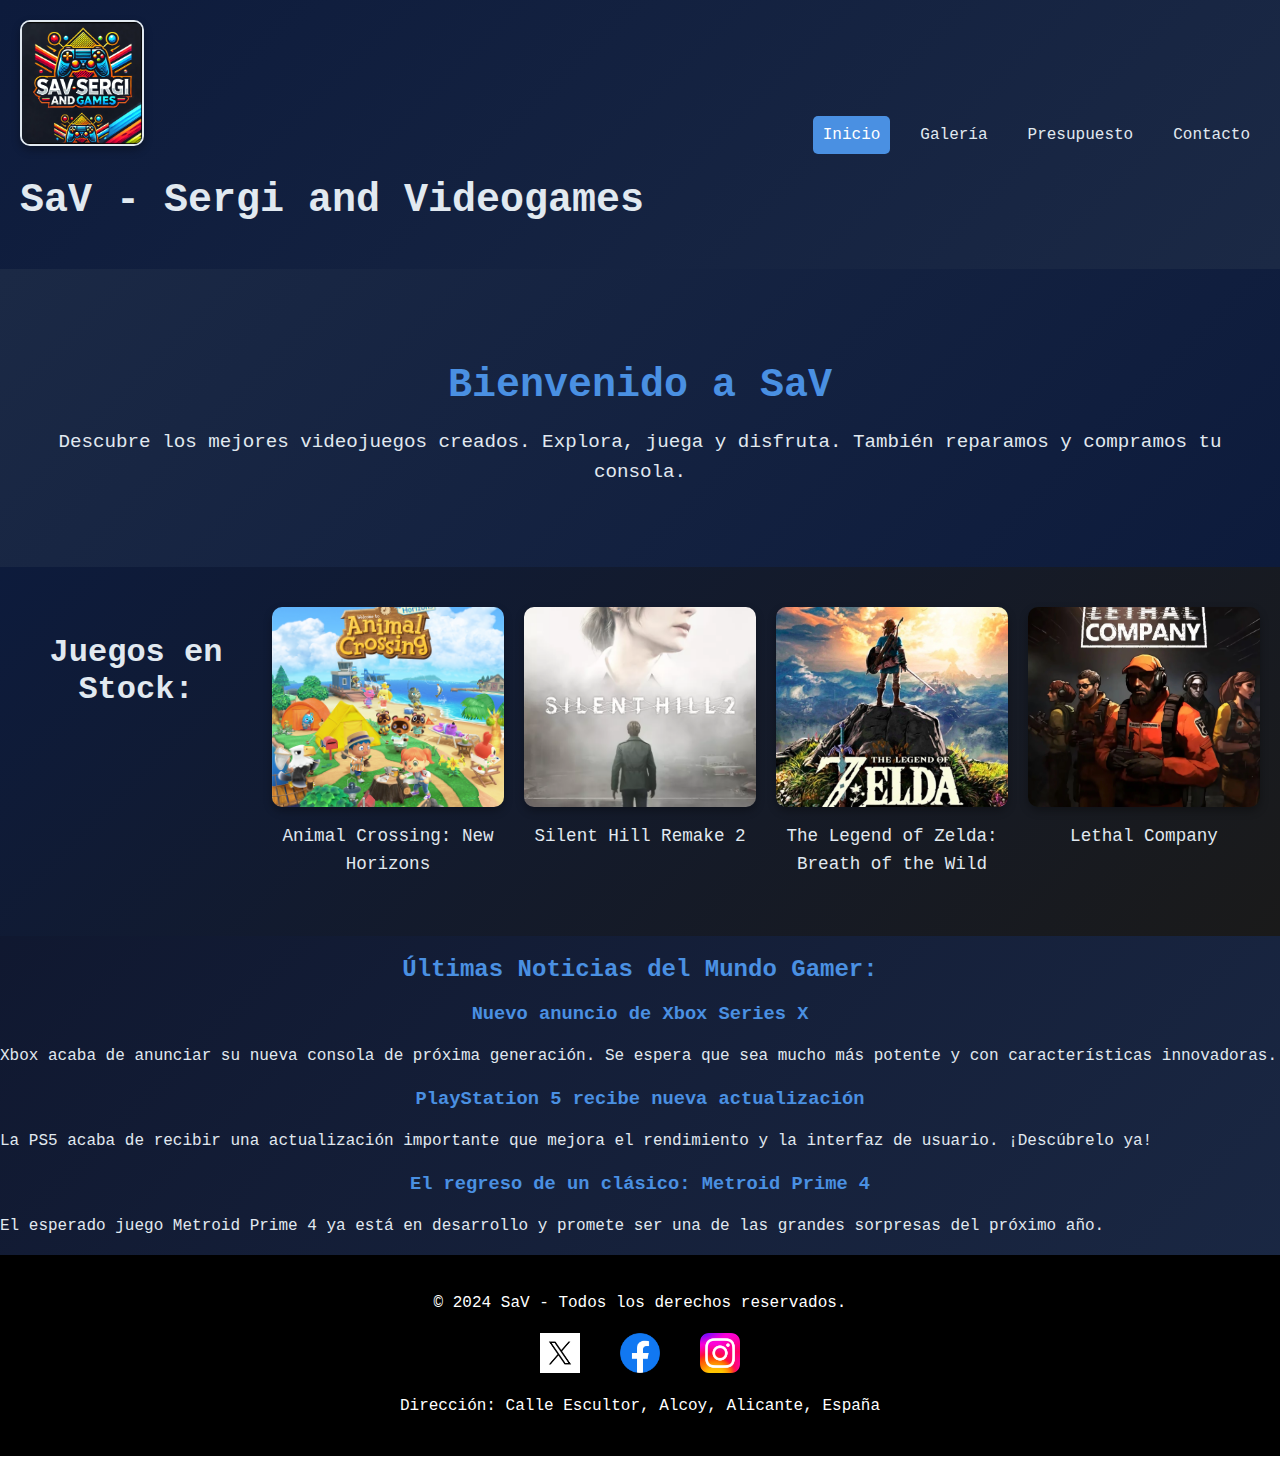
<file: index.html>
<!DOCTYPE html>
<html lang="es">
<head>
    <meta charset="UTF-8">
    <meta name="viewport" content="width=device-width, initial-scale=1.0">
    <title>SaV - Sergi and Videogames</title>
    <link rel="stylesheet" href="css/style.css">
    <link rel="icon" href="images/Logotipo.png">
</head>
<body>
    <header>
        <div class="logo">
            <img src="images/Logotipo.png" width="150" height="150" alt="Logotipo de SaV">
            <h1>SaV - Sergi and Videogames</h1>
        </div>
        <nav>
            <ul>
                <li><a href="vindex.html" class="active">Inicio</a></li>
                <li><a href="productos.html">Galería</a></li>
                <li><a href="presupuesto.html">Presupuesto</a></li>
                <li><a href="contacto.html">Contacto</a></li>
            </ul>
        </nav>
    </header>

    <section class="welcome">
        <h2>Bienvenido a SaV</h2>
        <p>Descubre los mejores videojuegos creados. Explora, juega y disfruta. También reparamos y compramos tu consola.</p>
    </section>

    <section class="featured">
        <h2>Juegos en Stock:</h2>
        <div class="game">
            <img src="images/animal_crosing.jpeg" alt="Juego 1" width="200" height="300">
            <p>Animal Crossing: New Horizons</p> 
        </div>
        <div class="game">
            <img src="images/imagejuego2.png" alt="Juego 2" width="200" height="300">
            <p>Silent Hill Remake 2</p>
        </div>
        <div class="game">
            <img src="images/imagejuego3.png" alt="Juego 3" width="200" height="300">
            <p>The Legend of Zelda: Breath of the Wild</p>
        </div>
        <div class="game">
            <img src="images/imagejuego4.png" alt="Juego 4" width="200" height="300">
            <p>Lethal Company</p>
        </div>
    </section>

    <section class="news">
        <h2>Últimas Noticias del Mundo Gamer:</h2>
        <div class="news-item">
            <h3>Nuevo anuncio de Xbox Series X</h3>
            <p>Xbox acaba de anunciar su nueva consola de próxima generación. Se espera que sea mucho más potente y con características innovadoras.</p>
        </div>
        <div class="news-item">
            <h3>PlayStation 5 recibe nueva actualización</h3>
            <p>La PS5 acaba de recibir una actualización importante que mejora el rendimiento y la interfaz de usuario. ¡Descúbrelo ya!</p>
        </div>
        <div class="news-item">
            <h3>El regreso de un clásico: Metroid Prime 4</h3>
            <p>El esperado juego Metroid Prime 4 ya está en desarrollo y promete ser una de las grandes sorpresas del próximo año.</p>
        </div>
    </section>

    <footer>
        <p>&copy; 2024 SaV - Todos los derechos reservados.</p>
        <ul>
            <li><a href="https://x.com/?lang=es"><img src="images/twitter.png" alt="Twitter" width="30" height="30"></a></li>
            <li><a href="https://www.facebook.com/sergi.fenollar"><img src="images/facebook_Logo.png" alt="Facebook" width="30" height="30"></a></li>
            <li><a href="https://www.instagram.com/sergi_2208/"><img src="images/Instagram_logo.png" alt="Instagram" width="30" height="30"></a></li>
        </ul>
        <p>Dirección: Calle Escultor, Alcoy, Alicante, España</p>
    </footer>
</body>
</html>
</file>
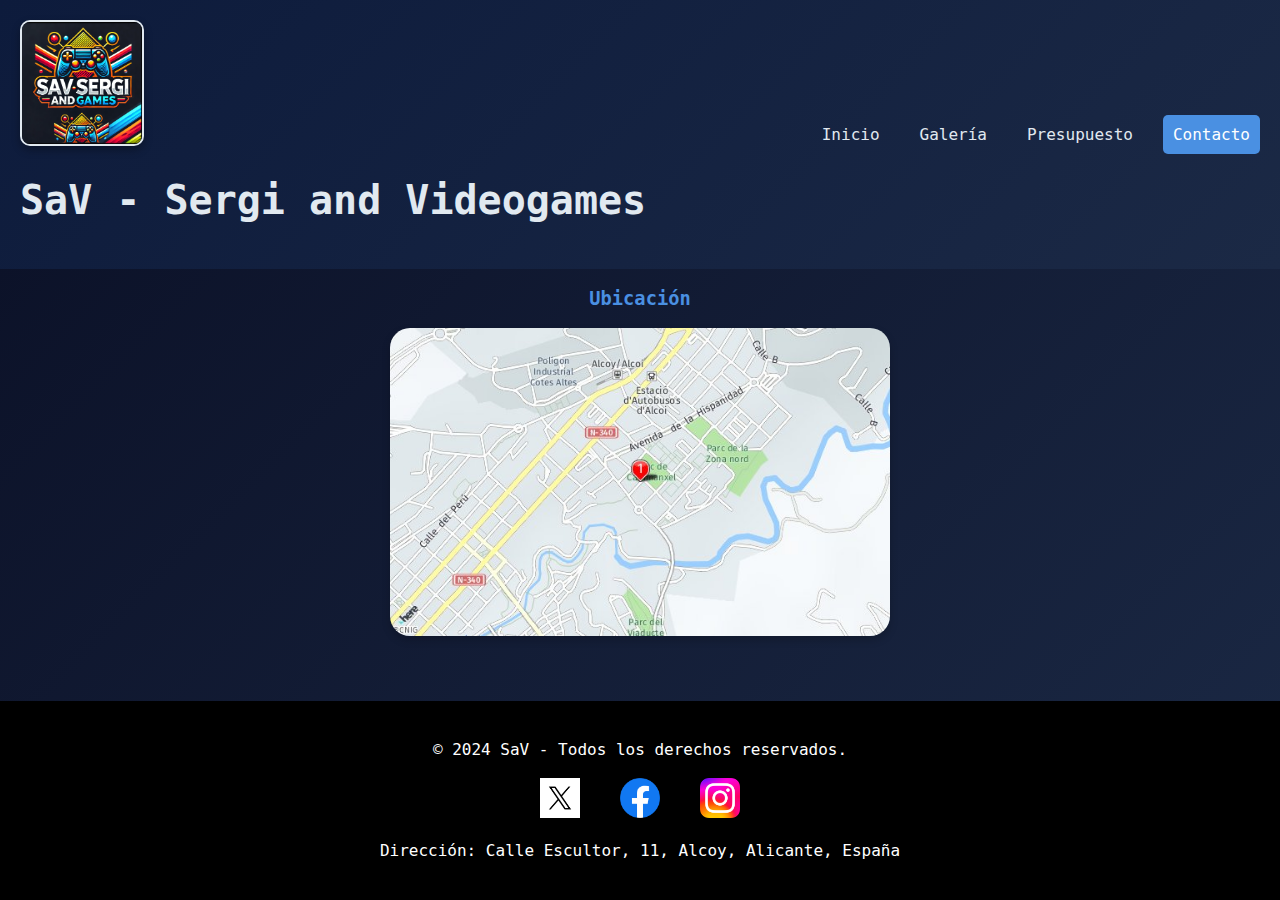
<file: contacto.html>
<!DOCTYPE html>
<html lang="es">
<head>
    <meta charset="UTF-8">
    <meta name="viewport" content="width=device-width, initial-scale=1.0">
    <title>Contacto - SaV Sergi and Videogames</title>
    <link rel="stylesheet" href="css/style.css">
</head>
<body>
  
    <header>
        <div class="logo">
            <img src="images/Logotipo.png" width="150" height="150" alt="Logotipo de SaV">
            <h1>SaV - Sergi and Videogames</h1>
        </div>
        <nav>
            <ul>
                <li><a href="index.html">Inicio</a></li>
                <li><a href="productos.html">Galería</a></li>
                <li><a href="presupuesto.html">Presupuesto</a></li>
                <li><a href="contacto.html" class="active">Contacto</a></li>
            </ul>
        </nav>
    </header>

    <div class="map">
        <h3>Ubicación</h3>
        <img src="images/mapview.jpeg" width="600" height="400" alt="Vista del mapa">
    </div>

    <footer>
        <p>&copy; 2024 SaV - Todos los derechos reservados.</p>
        <ul>
            <li><a href="https://x.com/?lang=es"><img src="images/twitter.png" alt="Twitter" width="30" height="30"></a></li>
            <li><a href="https://www.facebook.com/sergi.fenollar"><img src="images/facebook_Logo.png" alt="Facebook" width="30" height="30"></a></li>
            <li><a href="https://www.instagram.com/sergi_2208/"><img src="images/Instagram_logo.png" alt="Instagram" width="30" height="30"></a></li>
        </ul>
        <p>Dirección: Calle Escultor, 11, Alcoy, Alicante, España</p>
    </footer>
</body>
</html>
</file>
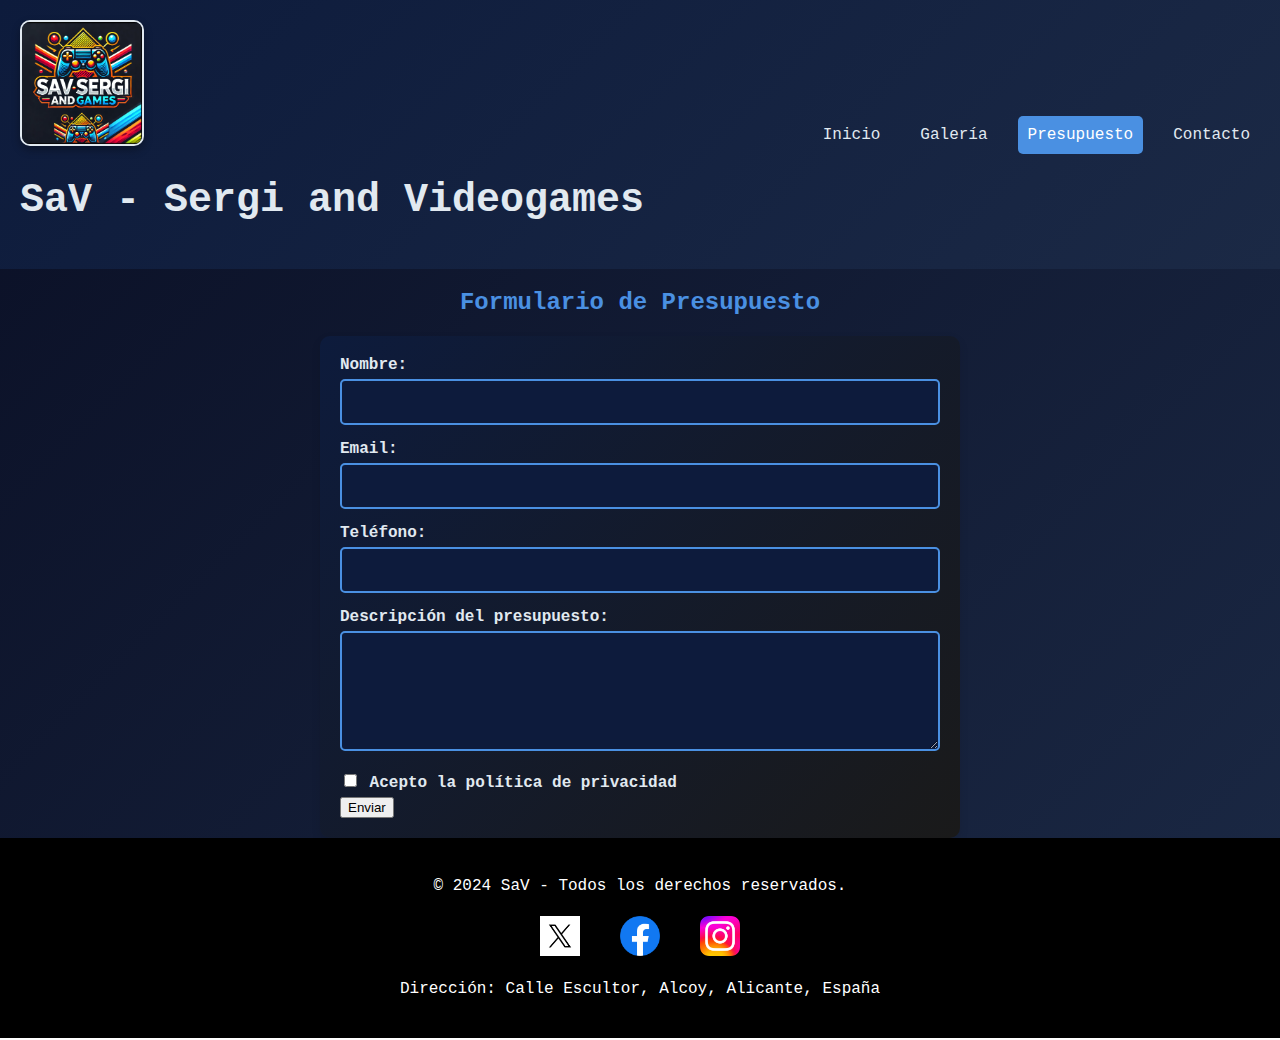
<file: presupuesto.html>
<!DOCTYPE html>
<html lang="es">
<head>
    <meta charset="UTF-8">
    <meta name="viewport" content="width=device-width, initial-scale=1.0">
    <title>Presupuesto - SaV Sergi and Videogames</title>
    <link rel="stylesheet" href="css/style.css">
    <link rel="icon" href="images/Logotipo.png">
</head>

<body>
    <header>
        <div class="logo">
            <img src="images/Logotipo.png" width="200" height="100" alt="Logotipo">
            <h1>SaV - Sergi and Videogames</h1>
        </div>
        <nav>
            <ul>
                <li><a href="index.html">Inicio</a></li>
                <li><a href="productos.html">Galería</a></li>
                <li><a href="presupuesto.html" class="active">Presupuesto</a></li>
                <li><a href="contacto.html">Contacto</a></li>
            </ul>
        </nav>
    </header>

    <section class="budget-form">
        <h2>Formulario de Presupuesto</h2>
        <form action="#" method="post">
            <label for="name">Nombre:</label>
            <input type="text" id="name" name="name" pattern="[A-Za-zÁÉÍÓÚáéíóú\s]+" required>
            <label for="email">Email:</label>
            <input type="email" id="email" name="email" required>
            <label for="phone">Teléfono:</label>
            <input type="tel" id="phone" name="phone" pattern="[\+]?[0-9]{9,15}" required>
            <label for="info">Descripción del presupuesto:</label>
            <textarea id="info" name="info" required></textarea>
            <label>
                <input type="checkbox" name="privacy" required> Acepto la política de privacidad
            </label>
            <button type="submit">Enviar</button>
        </form>
    </section>

    <footer>
        <p>&copy; 2024 SaV - Todos los derechos reservados.</p>
        <ul>
            <li><a href="https://x.com/?lang=es"><img src="images/twitter.png" alt="Twitter" width="30" height="30"></a></li>
            <li><a href="https://www.facebook.com/sergi.fenollar"><img src="images/facebook_Logo.png" alt="Facebook" width="30" height="30"></a></li>
            <li><a href="https://www.instagram.com/sergi_2208/"><img src="images/Instagram_logo.png" alt="Instagram" width="30" height="30"></a></li>
        </ul>
        <p>Dirección: Calle Escultor,  Alcoy, Alicante, España</p>
    </footer>
</body>
</html>
</file>
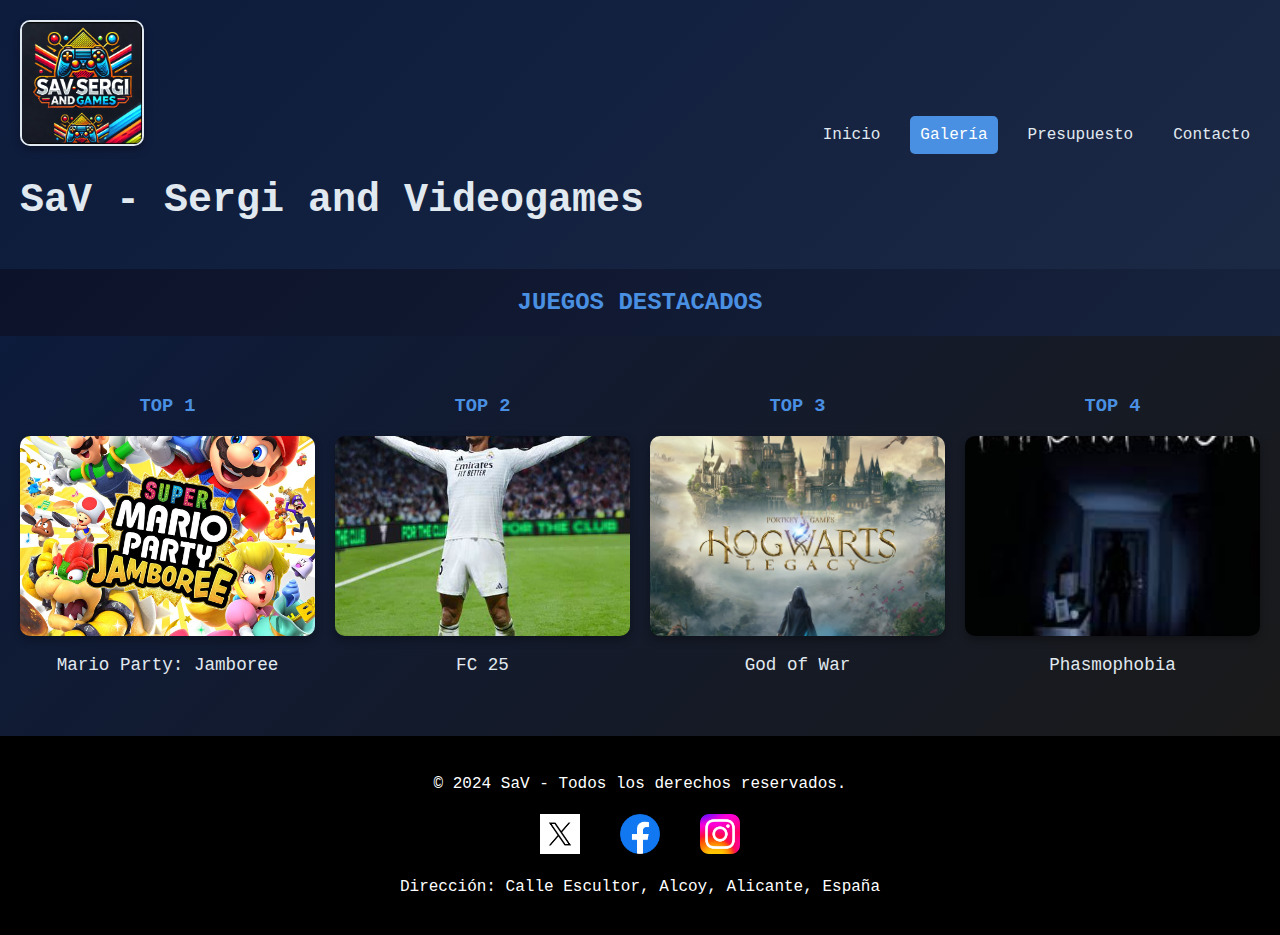
<file: productos.html>
<!DOCTYPE html>
<html lang="es">
<head>
    <meta charset="UTF-8">
    <meta name="viewport" content="width=device-width, initial-scale=1.0">
    <title>Galería - SaV Sergi and Videogames</title>
    <link rel="stylesheet" href="css/style.css">
    <link rel="icon" href="images/Logotipo.png">
</head>
<body>
    <header>
        <div class="logo">
            <img src="images/Logotipo.png" width="200" height="100" alt="Logotipo">
            <h1>SaV - Sergi and Videogames</h1>
        </div>
        <nav>
            <ul>
                <li><a href="index.html">Inicio</a></li>
                <li><a href="productos.html" class="active">Galería</a></li>
                <li><a href="presupuesto.html">Presupuesto</a></li>
                <li><a href="contacto.html">Contacto</a></li>
            </ul>
        </nav>
    </header>

    <h2>JUEGOS DESTACADOS</h2>
    <section class="featured">
        <div class="game">
            <h3>TOP 1</h3>
            <img src="images/marioparty.jpg" alt="Juego 1" width="200" height="300">
            <p>Mario Party: Jamboree</p> 
        </div>
        <div class="game">
            <h3>TOP 2</h3>
            <img src="images/fc25.jpeg" alt="Juego 2" width="200" height="300">
            <p>FC 25</p>
        </div>
        <div class="game">
            <h3>TOP 3</h3>
            <img src="images/HL.jpeg" alt="Juego 3" width="200" height="300">
            <p>God of War</p>
        </div>
        <div class="game">
            <h3>TOP 4</h3>
            <img src="images/PH.jpeg" alt="Juego 4" width="200" height="300">
            <p>Phasmophobia</p>
        </div>
    </section>

    <footer>
        <p>&copy; 2024 SaV - Todos los derechos reservados.</p>
        <ul>
            <li><a href="https://x.com/?lang=es"><img src="images/twitter.png" alt="Twitter" width="30" height="30"></a></li>
            <li><a href="https://www.facebook.com/sergi.fenollar"><img src="images/facebook_Logo.png" alt="Facebook" width="30" height="30"></a></li>
            <li><a href="https://www.instagram.com/sergi_2208/"><img src="images/Instagram_logo.png" alt="Instagram" width="30" height="30"></a></li>
        </ul>
        <p>Dirección: Calle Escultor, Alcoy, Alicante, España</p>
    </footer>
</body>
</html>
</file>
<file: css/style.css>
body { 
    font-family: 'VT323', monospace;
    color: #E1E9F0;
    background: linear-gradient(135deg, #0A0F25, #1B2945);
    margin: 0;
    padding: 0;
    display: flex;
    flex-direction: column;
    min-height: 100vh;
}

h1, h2, h3 {
    color: #4A90E2;
    text-align: center;
}

p {
    line-height: 1.6;
}

header {
    background: linear-gradient(135deg, #0D1B3C, #1B2945);
    padding: 20px;
    display: flex;
    align-items: center;
    justify-content: space-between;
}

.logo img {
    width: 120px;
    height: auto;
    border-radius: 10px;
    margin-right: 15px;
    box-shadow: 0 4px 8px rgba(0, 0, 0, 0.3);
    border: 2px solid #E1E9F0;
}

.logo h1 {
    font-size: 2.5em;
    display: inline-block;
    vertical-align: middle;
    color: #E1E9F0;
    font-weight: bold;
}

nav ul {
    list-style: none;
    display: flex;
    gap: 20px;
    margin: 0;
}

nav ul li a {
    color: #E1E9F0;
    text-decoration: none;
    padding: 10px;
    border-radius: 5px;
    transition: background 0.3s ease;
}

nav ul li a:hover, nav ul li a.active {
    background-color: #4A90E2;
    color: #FFFFFF;
}

.welcome {
    padding: 60px 20px;
    text-align: center;
    background: linear-gradient(135deg, #1B2945, #0D1B3C);
}

.welcome h2 {
    font-size: 2.5em;
    margin-bottom: 10px;
}

.welcome p {
    font-size: 1.2em;
    text-align: center;
}

.featured {
    padding: 40px 20px;
    background: linear-gradient(135deg, #0D1B3C, #1A1A1A);
    text-align: center;
}

.featured h2 {
    font-size: 2em;
    margin-bottom: 20px;
    color: #E1E9F0;
}

.featured {
    display: grid;
    grid-template-columns: repeat(auto-fit, minmax(200px, 1fr));
    gap: 20px;
}

.featured .game {
    text-align: center;
}

.featured .game img {
    width: 100%;
    height: 200px;
    object-fit: cover;
    border-radius: 10px;
    box-shadow: 0 4px 8px rgba(0, 0, 0, 0.3);
    transition: transform 0.3s ease;
}

.featured .game:hover img {
    transform: scale(1.05);
}

.featured p {
    margin-top: 10px;
    font-size: 1.1em;
    text-align: center;
}

form {
    width: 90%;
    max-width: 600px;
    margin: 0 auto;
    padding: 20px;
    background: linear-gradient(135deg, #0D1B3C, #1A1A1A);
    border-radius: 10px;
    box-shadow: 0 4px 10px rgba(0, 0, 0, 0.1);
}

form input[type="text"],
form input[type="email"],
form input[type="tel"],
form textarea {
    width: 100%;
    padding: 12px;
    margin-bottom: 15px;
    border: 2px solid #4A90E2;
    border-radius: 5px;
    background-color: #0D1B3C;
    color: #E1E9F0;
    font-size: 1em;
    box-sizing: border-box;
    transition: border-color 0.3s ease;
}

form textarea {
    height: 120px;
    resize: vertical;
}

form input[type="submit"] {
    width: 100%;
    padding: 12px;
    margin-top: 10px;
    background-color: #4A90E2;
    color: white;
    border: none;
    border-radius: 5px;
    font-size: 1.2em;
    cursor: pointer;
    box-sizing: border-box;
    transition: background-color 0.3s ease;
}

form input[type="submit"]:hover {
    background-color: #357ABD;
}

form input[type="text"]:focus,
form input[type="email"]:focus,
form input[type="tel"]:focus,
form textarea:focus {
    border-color: #E1E9F0;
    outline: none;
}

form label {
    display: block;
    color: #E1E9F0;
    font-weight: bold;
    margin-bottom: 5px;
}

form .form-group {
    margin-bottom: 20px;
}

footer {
    background-color: #000;
    color: white;
    padding: 20px;
    text-align: center;
    margin-top: auto;
}

footer ul {
    list-style: none;
    padding: 0;
}

footer ul li {
    display: inline-block;
    margin: 0 15px;
}

footer ul li a {
    display: inline-block;
}

footer ul li img {
    width: 40px;
    height: 40px;
    object-fit: contain;
    transition: transform 0.3s ease;
}

footer ul li a:hover img {
    transform: scale(1.1);
}

footer .facebook img {
    filter: grayscale(100%);
}

footer .facebook:hover img {
    filter: none;
}

footer .twitter img {
    filter: grayscale(100%);
}

footer .twitter:hover img {
    filter: none;
}

footer .instagram img {
    filter: grayscale(100%);
}

footer .instagram:hover img {
    filter: none;
}

.gallery {
    display: grid;
    grid-template-columns: repeat(auto-fill, minmax(250px, 1fr));
    gap: 20px;
    padding: 20px;
    margin: 0 auto;
    max-width: 1200px;
}

.gallery-item {
    background: linear-gradient(135deg, #0D1B3C, #1B2945);
    border-radius: 10px;
    overflow: hidden;
    box-shadow: 0 4px 10px rgba(0, 0, 0, 0.1);
    text-align: center;
    padding: 10px;
    display: flex;
    flex-direction: column;
    justify-content: flex-end;
}

.gallery-item img {
    width: 100%;
    height: 250px;
    object-fit: cover;
    border-radius: 5px;
    transition: transform 0.3s ease;
}

.gallery-item img:hover {
    transform: scale(1.05);
}

.gallery-item p {
    font-size: 1.2em;
    color: #E1E9F0;
    font-weight: bold;
    margin-top: 10px;
    text-align: center;
}

.map img {
    width: 100%;
    max-width: 500px;
    height: auto;
    border-radius: 20px;
    box-shadow: 0 4px 8px rgba(0, 0, 0, 0.2);
    margin: 0 auto;
    display: block;
}
</file>
